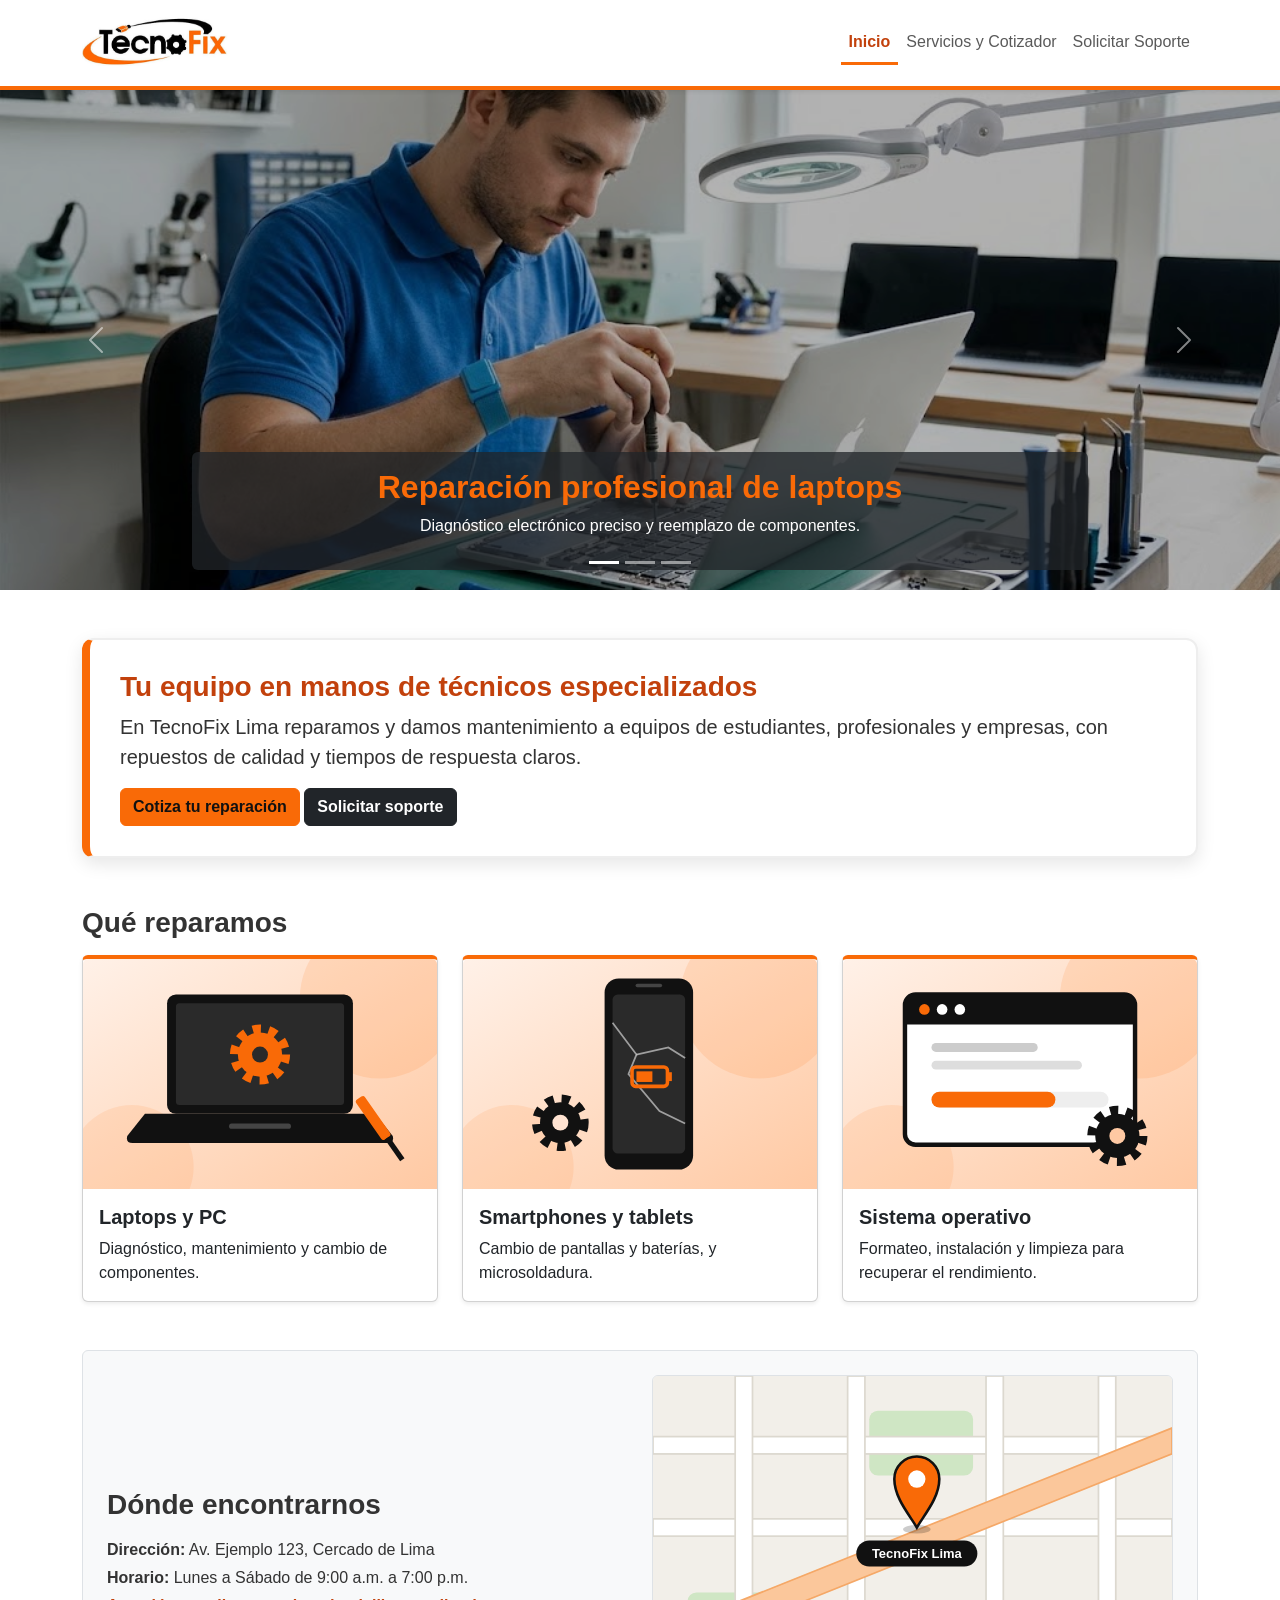
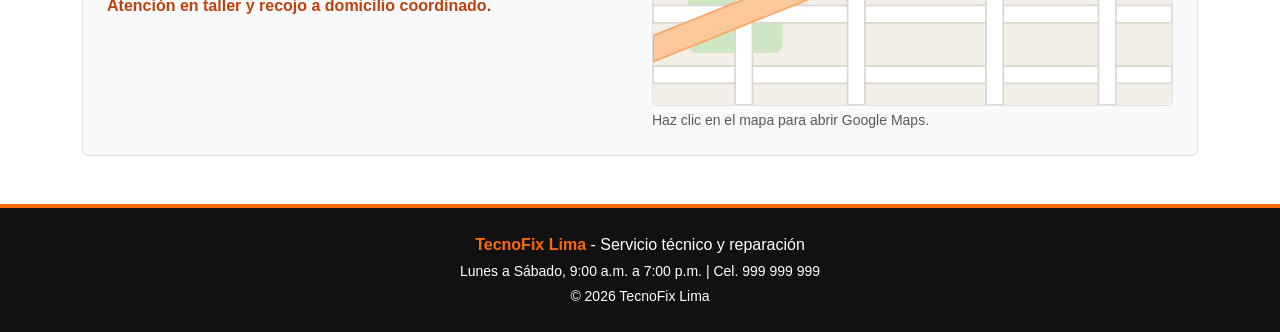
<file: index.html>
<!DOCTYPE html>
<html lang="es">
<head>
  <meta charset="UTF-8">
  <meta name="viewport" content="width=device-width, initial-scale=1.0">
  <meta name="description" content="Servicio técnico y reparación de laptops, PC y smartphones en Cercado de Lima.">
  <title>TecnoFix Lima | Servicio Técnico y Reparación</title>
  <link rel="icon" type="image/x-icon" href="Favicon/TecnoFix.ico">
  <link href="https://cdn.jsdelivr.net/npm/bootstrap@5.3.2/dist/css/bootstrap.min.css" rel="stylesheet">
  <link rel="stylesheet" href="Css/estilos.css">
</head>
<body>

  <nav class="navbar navbar-expand-lg sticky-top shadow-sm">
    <div class="container">
      <a class="navbar-brand" href="index.html">
        <img src="Imagenes/TecnoFix.jpg" alt="Logo de TecnoFix Lima" width="150" height="60">
      </a>
      <button class="navbar-toggler" type="button" data-bs-toggle="collapse" data-bs-target="#menu" aria-controls="menu" aria-expanded="false" aria-label="Abrir menú">
        <span class="navbar-toggler-icon"></span>
      </button>
      <div class="collapse navbar-collapse" id="menu">
        <ul class="navbar-nav ms-auto">
          <li class="nav-item"><a class="nav-link active" href="index.html">Inicio</a></li>
          <li class="nav-item"><a class="nav-link " href="HTML/servicios.html">Servicios y Cotizador</a></li>
          <li class="nav-item"><a class="nav-link " href="HTML/contacto.html">Solicitar Soporte</a></li>
        </ul>
      </div>
    </div>
  </nav>

  <main>
    <!-- Carrusel -->
    <div id="carrusel" class="carousel slide" data-bs-ride="carousel">
      <div class="carousel-indicators">
        <button type="button" data-bs-target="#carrusel" data-bs-slide-to="0" class="active" aria-label="Imagen 1"></button>
        <button type="button" data-bs-target="#carrusel" data-bs-slide-to="1" aria-label="Imagen 2"></button>
        <button type="button" data-bs-target="#carrusel" data-bs-slide-to="2" aria-label="Imagen 3"></button>
      </div>
      <div class="carousel-inner">
        <div class="carousel-item active">
          <img src="Imagenes/Tecnico.jpg" class="d-block w-100" alt="Técnico reparando una laptop">
          <div class="carousel-caption d-none d-md-block bg-dark bg-opacity-75 rounded p-3">
            <h2 class="fw-bold acento">Reparación profesional de laptops</h2>
            <p>Diagnóstico electrónico preciso y reemplazo de componentes.</p>
          </div>
        </div>
        <div class="carousel-item">
          <img src="Imagenes/Celulares.jpg" class="d-block w-100" alt="Celulares en reparación">
          <div class="carousel-caption d-none d-md-block bg-dark bg-opacity-75 rounded p-3">
            <h2 class="fw-bold acento">Soporte para smartphones</h2>
            <p>Cambio de pantallas, baterías y microsoldadura.</p>
          </div>
        </div>
        <div class="carousel-item">
          <img src="Imagenes/mantenimiento.jpg" class="d-block w-100" alt="Mantenimiento de computadoras">
          <div class="carousel-caption d-none d-md-block bg-dark bg-opacity-75 rounded p-3">
            <h2 class="fw-bold acento">Mantenimiento y sistema operativo</h2>
            <p>Limpieza interna, formateo e instalación de sistema operativo.</p>
          </div>
        </div>
      </div>
      <button class="carousel-control-prev" type="button" data-bs-target="#carrusel" data-bs-slide="prev">
        <span class="carousel-control-prev-icon" aria-hidden="true"></span>
        <span class="visually-hidden">Anterior</span>
      </button>
      <button class="carousel-control-next" type="button" data-bs-target="#carrusel" data-bs-slide="next">
        <span class="carousel-control-next-icon" aria-hidden="true"></span>
        <span class="visually-hidden">Siguiente</span>
      </button>
    </div>

    <!-- Presentación -->
    <section class="container my-5">
      <div class="tarjeta">
        <h1 class="h3 fw-bold text-primary">Tu equipo en manos de técnicos especializados</h1>
        <p class="lead">En TecnoFix Lima reparamos y damos mantenimiento a equipos de estudiantes, profesionales y empresas, con repuestos de calidad y tiempos de respuesta claros.</p>
        <a href="HTML/servicios.html" class="btn btn-primary fw-bold">Cotiza tu reparación</a>
        <a href="HTML/contacto.html" class="btn btn-dark fw-bold">Solicitar soporte</a>
      </div>
    </section>

    <!-- Servicios -->
    <section class="container mb-5">
      <h2 class="h3 fw-bold mb-3">Qué reparamos</h2>
      <div class="row g-4">
        <div class="col-md-4">
          <div class="card tarjeta-servicio h-100 shadow-sm">
            <img src="Imagenes/servicio-laptop.svg" class="card-img-top" alt="Ilustración de una laptop en reparación" width="400" height="260" loading="lazy">
            <div class="card-body">
              <h3 class="h5 fw-bold">Laptops y PC</h3>
              <p class="mb-0">Diagnóstico, mantenimiento y cambio de componentes.</p>
            </div>
          </div>
        </div>
        <div class="col-md-4">
          <div class="card tarjeta-servicio h-100 shadow-sm">
            <img src="Imagenes/servicio-celular.svg" class="card-img-top" alt="Ilustración de un celular con la pantalla dañada" width="400" height="260" loading="lazy">
            <div class="card-body">
              <h3 class="h5 fw-bold">Smartphones y tablets</h3>
              <p class="mb-0">Cambio de pantallas y baterías, y microsoldadura.</p>
            </div>
          </div>
        </div>
        <div class="col-md-4">
          <div class="card tarjeta-servicio h-100 shadow-sm">
            <img src="Imagenes/servicio-sistema.svg" class="card-img-top" alt="Ilustración de una ventana de instalación del sistema operativo" width="400" height="260" loading="lazy">
            <div class="card-body">
              <h3 class="h5 fw-bold">Sistema operativo</h3>
              <p class="mb-0">Formateo, instalación y limpieza para recuperar el rendimiento.</p>
            </div>
          </div>
        </div>
      </div>
    </section>

    <!-- Ubicación -->
    <section class="container mb-5">
      <div class="bg-light p-4 rounded border">
        <div class="row g-4 align-items-center">
          <div class="col-md-6">
            <h2 class="h3 fw-bold mb-3">Dónde encontrarnos</h2>
            <!-- COMPLETAR: cambia la dirección de ejemplo por la real -->
            <p class="mb-1"><strong>Dirección:</strong> Av. Ejemplo 123, Cercado de Lima</p>
            <p class="mb-1"><strong>Horario:</strong> Lunes a Sábado de 9:00 a.m. a 7:00 p.m.</p>
            <p class="mb-0 fw-bold text-primary">Atención en taller y recojo a domicilio coordinado.</p>
          </div>
          <div class="col-md-6">
            <a href="https://www.google.com/maps/search/?api=1&amp;query=Cercado+de+Lima" target="_blank" rel="noopener">
              <img src="Imagenes/mapa.svg" class="img-fluid rounded border" alt="Mapa de la ubicación de TecnoFix Lima en Cercado de Lima" width="600" height="380">
            </a>
            <p class="small text-muted mt-1 mb-0">Haz clic en el mapa para abrir Google Maps.</p>
          </div>
        </div>
      </div>
    </section>
  </main>

  <footer>
    <div class="container text-center">
      <p class="mb-1"><strong class="acento">TecnoFix Lima</strong> - Servicio técnico y reparación</p>
      <!-- COMPLETAR: cambia el celular de ejemplo por el real -->
      <p class="small mb-1">Lunes a Sábado, 9:00 a.m. a 7:00 p.m. | Cel. 999 999 999</p>
      <p class="small mb-0">&copy; 2026 TecnoFix Lima</p>
    </div>
  </footer>

  <script src="https://cdn.jsdelivr.net/npm/bootstrap@5.3.2/dist/js/bootstrap.bundle.min.js"></script>
</body>
</html>
</file>
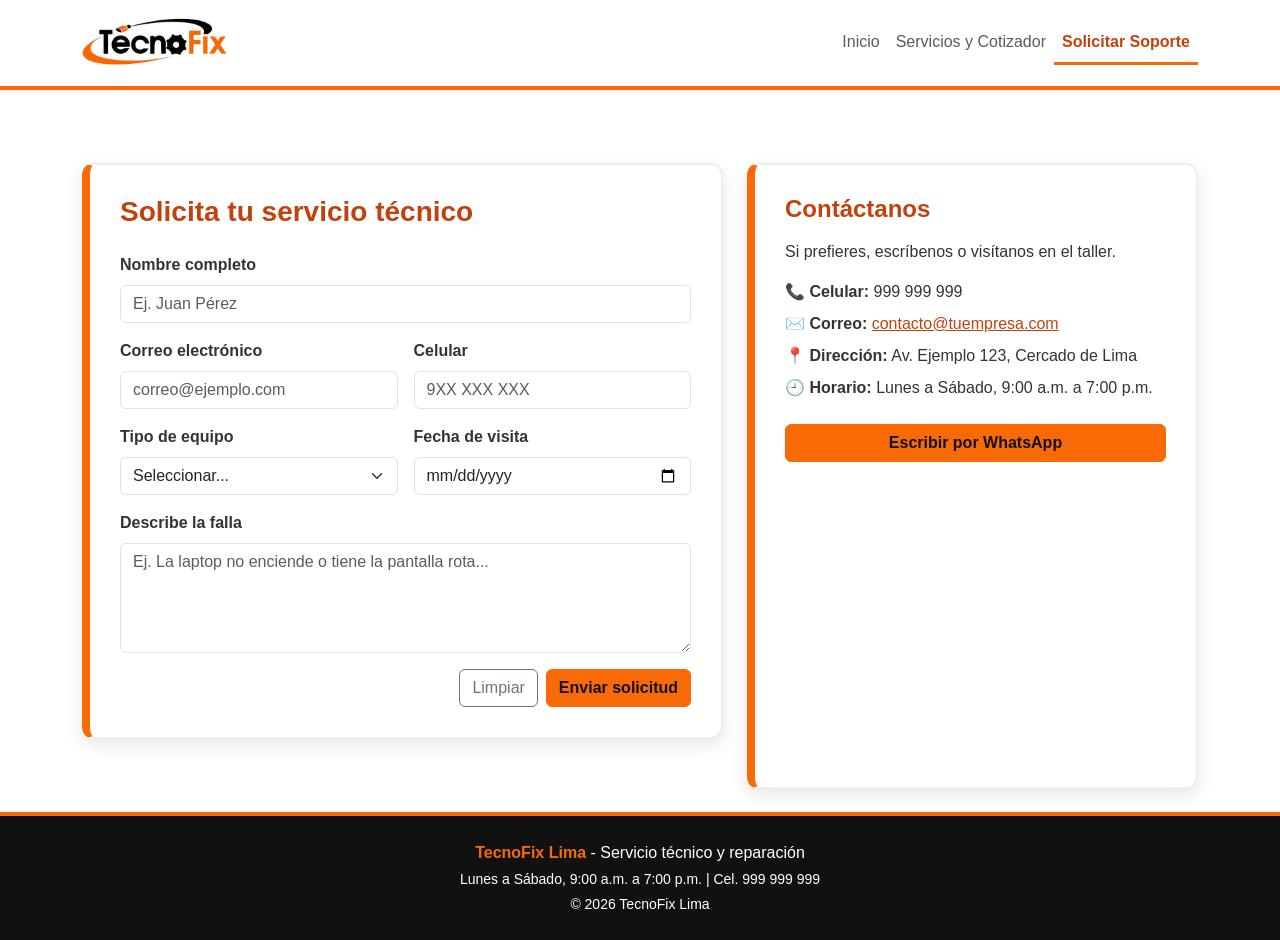
<file: HTML/contacto.html>
<!DOCTYPE html>
<html lang="es">
<head>
  <meta charset="UTF-8">
  <meta name="viewport" content="width=device-width, initial-scale=1.0">
  <title>Solicitar Soporte | TecnoFix Lima</title>
  <link rel="icon" type="image/x-icon" href="../Favicon/TecnoFix.ico">
  <link href="https://cdn.jsdelivr.net/npm/bootstrap@5.3.2/dist/css/bootstrap.min.css" rel="stylesheet">
  <link rel="stylesheet" href="../Css/estilos.css">
</head>
<body>

  <nav class="navbar navbar-expand-lg sticky-top shadow-sm">
    <div class="container">
      <a class="navbar-brand" href="../index.html">
        <img src="../Imagenes/TecnoFix.jpg" alt="Logo de TecnoFix Lima" width="150" height="60">
      </a>
      <button class="navbar-toggler" type="button" data-bs-toggle="collapse" data-bs-target="#menu" aria-controls="menu" aria-expanded="false" aria-label="Abrir menú">
        <span class="navbar-toggler-icon"></span>
      </button>
      <div class="collapse navbar-collapse" id="menu">
        <ul class="navbar-nav ms-auto">
          <li class="nav-item"><a class="nav-link " href="../index.html">Inicio</a></li>
          <li class="nav-item"><a class="nav-link " href="servicios.html">Servicios y Cotizador</a></li>
          <li class="nav-item"><a class="nav-link active" href="contacto.html">Solicitar Soporte</a></li>
        </ul>
      </div>
    </div>
  </nav>

  <main class="container my-5">
    <div class="row g-4">
      <div class="col-lg-7">
        <div class="tarjeta">
          <h1 class="h3 fw-bold text-primary mb-4">Solicita tu servicio técnico</h1>

          <form id="registroForm">
            <div class="mb-3">
              <label for="nombre" class="form-label fw-bold">Nombre completo</label>
              <input type="text" class="form-control" id="nombre" placeholder="Ej. Juan Pérez" required>
            </div>

            <div class="row g-3 mb-3">
              <div class="col-md-6">
                <label for="correo" class="form-label fw-bold">Correo electrónico</label>
                <input type="email" class="form-control" id="correo" placeholder="correo@ejemplo.com" required>
              </div>
              <div class="col-md-6">
                <label for="celular" class="form-label fw-bold">Celular</label>
                <input type="tel" class="form-control" id="celular" placeholder="9XX XXX XXX" pattern="9[0-9]{8}" maxlength="9" title="9 dígitos, empezando con 9" required>
              </div>
            </div>

            <div class="row g-3 mb-3">
              <div class="col-md-6">
                <label for="equipo" class="form-label fw-bold">Tipo de equipo</label>
                <select class="form-select" id="equipo" required>
                  <option value="">Seleccionar...</option>
                  <option>Laptop</option>
                  <option>PC de escritorio</option>
                  <option>Smartphone / Tablet</option>
                  <option>Otro</option>
                </select>
              </div>
              <div class="col-md-6">
                <label for="fecha" class="form-label fw-bold">Fecha de visita</label>
                <input type="date" class="form-control" id="fecha" required>
              </div>
            </div>

            <div class="mb-3">
              <label for="falla" class="form-label fw-bold">Describe la falla</label>
              <textarea class="form-control" id="falla" rows="4" placeholder="Ej. La laptop no enciende o tiene la pantalla rota..." required></textarea>
            </div>

            <div class="d-flex justify-content-end gap-2">
              <button type="reset" class="btn btn-outline-secondary">Limpiar</button>
              <button type="submit" class="btn btn-primary fw-bold">Enviar solicitud</button>
            </div>
          </form>
        </div>
      </div>

      <!-- Datos de contacto -->
      <aside class="col-lg-5">
        <div class="tarjeta h-100">
          <h2 class="h4 fw-bold text-primary mb-3">Contáctanos</h2>
          <p>Si prefieres, escríbenos o visítanos en el taller.</p>
          <!-- COMPLETAR: cambia los datos de ejemplo por los reales (y el 51999999999 del WhatsApp) -->
          <ul class="list-unstyled mb-4">
            <li class="mb-2">📞 <strong>Celular:</strong> 999 999 999</li>
            <li class="mb-2">✉️ <strong>Correo:</strong> <a href="mailto:contacto@tuempresa.com">contacto@tuempresa.com</a></li>
            <li class="mb-2">📍 <strong>Dirección:</strong> Av. Ejemplo 123, Cercado de Lima</li>
            <li>🕘 <strong>Horario:</strong> Lunes a Sábado, 9:00 a.m. a 7:00 p.m.</li>
          </ul>
          <a href="https://wa.me/51999999999?text=Hola%20TecnoFix%20Lima%2C%20quisiera%20una%20cotizaci%C3%B3n" target="_blank" rel="noopener" class="btn btn-primary fw-bold w-100">Escribir por WhatsApp</a>
        </div>
      </aside>
    </div>
  </main>

  <footer>
    <div class="container text-center">
      <p class="mb-1"><strong class="acento">TecnoFix Lima</strong> - Servicio técnico y reparación</p>
      <!-- COMPLETAR: cambia el celular de ejemplo por el real -->
      <p class="small mb-1">Lunes a Sábado, 9:00 a.m. a 7:00 p.m. | Cel. 999 999 999</p>
      <p class="small mb-0">&copy; 2026 TecnoFix Lima</p>
    </div>
  </footer>

  <script src="https://cdn.jsdelivr.net/npm/bootstrap@5.3.2/dist/js/bootstrap.bundle.min.js"></script>
  <script src="../Js/formulario.js"></script>
</body>
</html>
</file>
<file: Css/estilos.css>
/* ===================================================
   TecnoFix Lima - Hoja de estilos
   Colores tomados del logo: naranja, negro y blanco
   =================================================== */

:root {
  --naranja: #f96a07;
  --naranja-hover: #e05a00;
  --naranja-oscuro: #c2410c;   /* para texto sobre fondo blanco */
  --negro: #111111;

  /* Cambia el azul de Bootstrap por el naranja oscuro de la marca */
  --bs-primary: #c2410c;
  --bs-primary-rgb: 194, 65, 12;
  --bs-link-color-rgb: 194, 65, 12;
  --bs-link-hover-color-rgb: 224, 90, 0;
}

body {
  font-family: 'Segoe UI', Tahoma, Geneva, Verdana, sans-serif;
  color: #333333;
  display: flex;
  flex-direction: column;
  min-height: 100vh;
}

.acento {
  color: var(--naranja);
}

/* ----- Barra de navegación ----- */
.navbar {
  background-color: #ffffff;
  border-bottom: 4px solid var(--naranja);
  --bs-navbar-active-color: var(--naranja-oscuro);
}

/* El logo es cuadrado con mucho margen, se recorta para mostrar el nombre */
.navbar-brand img {
  width: 150px;
  height: 60px;
  object-fit: cover;
  object-position: 50% 40%;
}

.nav-link.active {
  font-weight: 700;
  border-bottom: 3px solid var(--naranja);
}

/* ----- Carrusel ----- */
.carousel-item {
  height: 500px;
}

.carousel-item img {
  height: 100%;
  object-fit: cover;
  filter: brightness(0.7);
}

/* ----- Caja con Box Model: padding, border y margin ----- */
.tarjeta {
  padding: 30px;
  border: 2px solid #eeeeee;
  border-left: 8px solid var(--naranja);
  margin: 25px 0;
  border-radius: 12px;
  box-shadow: 0 6px 18px rgba(0, 0, 0, 0.1);
  background-color: #ffffff;
}

.tarjeta-servicio {
  border-top: 4px solid var(--naranja);
}

/* ----- Cabecera de páginas internas ----- */
.cabecera {
  background-color: var(--negro);
  color: #ffffff;
  border-bottom: 5px solid var(--naranja);
  background-image: url("../Imagenes/cabecera.svg");
  background-size: cover;
  background-position: right center;
}

.card-img-top {
  height: auto;
}

/* ----- Botones ----- */
.btn-primary {
  --bs-btn-color: var(--negro);
  --bs-btn-bg: var(--naranja);
  --bs-btn-border-color: var(--naranja);
  --bs-btn-hover-color: var(--negro);
  --bs-btn-hover-bg: var(--naranja-hover);
  --bs-btn-hover-border-color: var(--naranja-hover);
  --bs-btn-active-color: var(--negro);
  --bs-btn-active-bg: var(--naranja-hover);
  --bs-btn-active-border-color: var(--naranja-hover);
}

/* ----- Formulario ----- */
.form-control:focus,
.form-select:focus {
  border-color: var(--naranja);
  box-shadow: 0 0 0 0.25rem rgba(249, 106, 7, 0.25);
}

/* ----- Pie de página ----- */
footer {
  margin-top: auto;
  background-color: var(--negro);
  color: #ffffff;
  border-top: 4px solid var(--naranja);
  padding: 25px 0;
}
</file>
